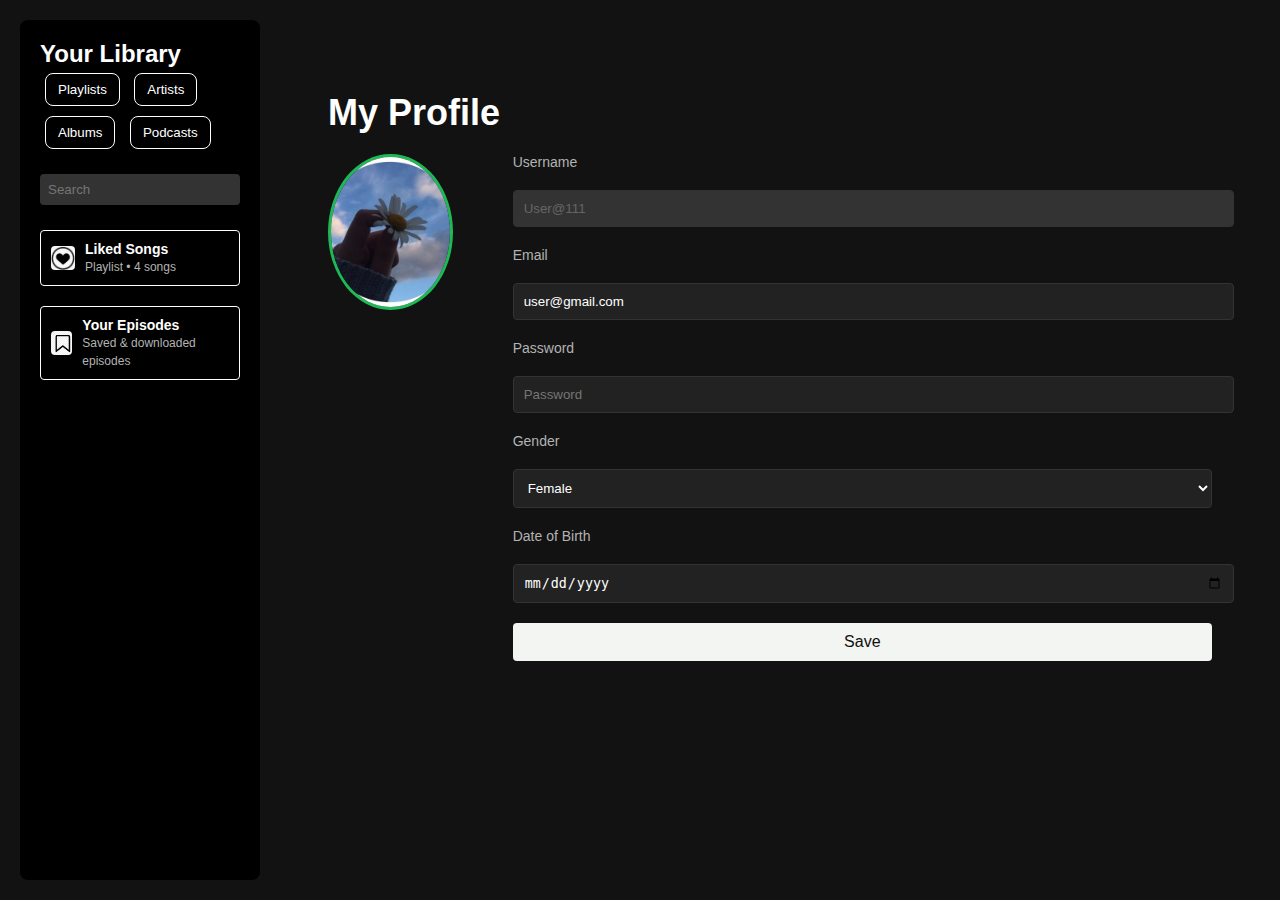
<file: library.html>
<!DOCTYPE html>
<html lang="en">
<head>
    <meta charset="UTF-8">
    <meta name="viewport" content="width=device-width, initial-scale=1.0">
    <title>Your Library Section with Output</title>
    <link rel="stylesheet" href="library_css.css">
</head>
<body>
    <div class="container">

        <div class="library-section">
            <h2>Your Library</h2>
            <div class="library-menu">
                <button class="menu-button">Playlists</button>
                <button class="menu-button" onclick="showArtists()">Artists</button>
                <button class="menu-button">Albums</button>
                <button class="menu-button">Podcasts</button>
            </div>
            <input type="text" class="search" placeholder="Search">
            
            <div class="library-list">
                <div class="library-item" onclick="showLikedSongs()">
                    <div class="icon liked-songs"></div>
                    <div class="text">
                        <p>Liked Songs</p>
                        <span>Playlist • 4 songs</span>
                    </div>
                </div>


                
                <div class="library-item">
                    <div class="icon episodes"></div>
                    <div class="text">
                        <p>Your Episodes</p>
                        <span>Saved & downloaded episodes</span>
                    </div>
                </div>
            </div>
        </div>


        <div class="output-section" id="outputSection">
            <iframe src="myprofile.html" id="outputIframe" frameborder="0" style="width:100%; height:100%;"></iframe>
        </div>


        <div class="liked-songs-list" id="likedSongsList">
            <h3>Liked Songs</h3>
            <ul>
                <li>
                    <img src="song1.jpg" alt="Album Cover 1" class="album-cover">
                    <div class="song-info">
                        <p>Every Summertime - NIKI</p>
                        <span>Single</span>
                    </div>
                </li>
                <li>
                    <img src="song2.jpg" alt="Album Cover 2" class="album-cover">
                    <div class="song-info">
                        <p>Timeless - The Weeknd, Playboi Carti</p>
                        <span>Single</span>
                    </div>
                </li>
                <li>
                    <img src="song3.jpg" alt="Album Cover 3" class="album-cover">
                    <div class="song-info">
                        <p>Mafia - Travis Scott</p>
                        <span>Single</span>
                    </div>
                </li>
                <li>
                    <img src="song4.jpg" alt="Album Cover 4" class="album-cover">
                    <div class="song-info">
                        <p>Flaming Hot Cheetos - Clairo</p>
                        <span>Single</span>
                    </div>
                </li>

            </ul>
            <button onclick="hideLikedSongs()">Back</button>
        </div>
        <div class="artists-list" id="artistsList" style="display: none;">
            <h1>Artists</h1>
            <ul>
                <li>
                    <img src="artist-photo1.jpg" alt="Artist Photo 1" class="artist-photo">
                    <div class="artist-info">
                        <p>The Weeknd</p>
                    </div>
                </li>
                <li>
                    <img src="artist-photo2.jpg" alt="Artist Photo 2" class="artist-photo">
                    <div class="artist-info">
                        <p>Travis Scott</p>
                    </div>
                </li>
                <li>
                    <img src="artist-photo3.jpg" alt="Artist Photo 3" class="artist-photo">
                    <div class="artist-info">
                        <p>Harry Styles</p>
                    </div>
                </li>
                <li>
                    <img src="artist-photo4.jpg" alt="Artist Photo 4" class="artist-photo">
                    <div class="artist-info">
                        <p>Lana Del Rey</p>
                    </div>
                </li>

            </ul>
            <button onclick="hideArtists()">Back</button>
        </div>
    
    </div>


    
    <script src="library_script.js"></script>
</body>
</html>
</file>
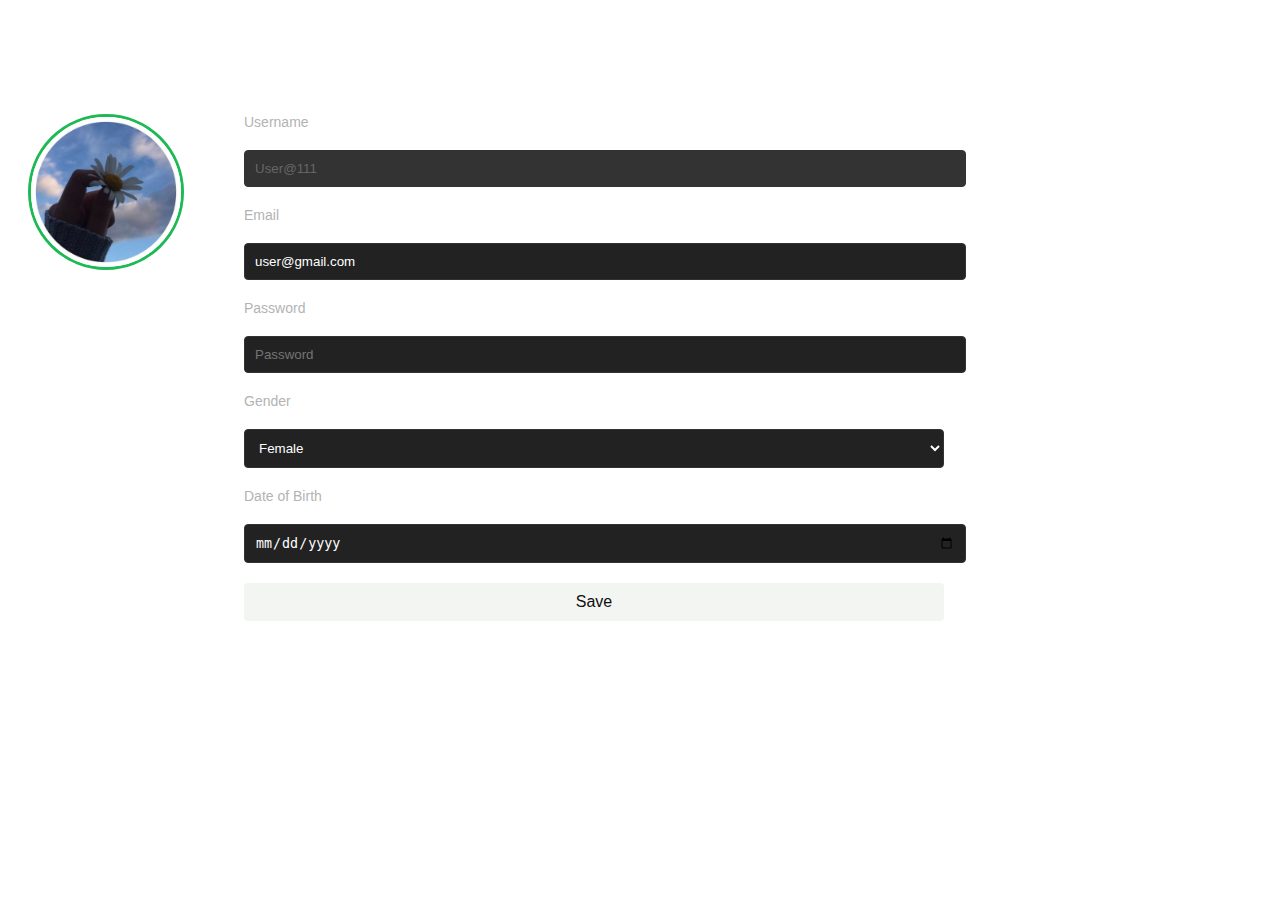
<file: myprofile.html>
<!DOCTYPE html>
<html lang="en">
<head>
    <meta charset="UTF-8">
    <meta name="viewport" content="width=device-width, initial-scale=1.0">
    <title>Edit Profile</title>
    <link rel="stylesheet" href="myprofilecss.css">
</head>
<body>
    <div class="content">
        <h1>My Profile</h1>
        <div class="profile-container">
            <!-- Profile Picture Section -->
            <div class="profile-picture">
                <img src="pfp.jpg" alt="Profile Picture">
            </div>
        <form class="profile-form">
            <label for="username">Username</label>
            <input type="text" id="username" placeholder="Username" disabled value="User@111">
    
            <label for="email">Email</label>
            <input type="email" id="email" placeholder="Email" value="user@gmail.com">
    
            <label for="password">Password</label>
            <input type="password" id="password" placeholder="Password">
    
            <label for="gender">Gender</label>
            <select id="gender">
                <option value="female" selected>Female</option>
                <option value="male">Male</option>
                <option value="other">Other</option>
            </select>
    
            <label for="dob">Date of Birth</label>
            <input type="date" id="dob" placeholder="dd-mm-yyyy">
    
            <button type="submit">Save</button>
        </form>
    </div>
    
</body>
</html>
</file>
<file: library_css.css>
* {
    margin: 0;
    padding: 0;
    box-sizing: border-box;
}

body, html {
    height: 100%;
    font-family: Arial, Helvetica, sans-serif;
    background-color: #121212;
    color: #ffffff;
}

.container {
    display: flex;
    height: 100vh;
    padding: 20px;
}

.library-section, .output-section, .liked-songs-list {
    padding: 20px;
    background-color: #000;
    color: #fff;
    border-radius: 8px;
}

.library-section {
    width: 240px;
    margin-right: 20px;
    
}

.library-item {
    display: flex;
    align-items: center;
    padding: 10px;
    margin: 5px 0; /* Adjusts spacing between items */
    border: 1px solid white; /* Adds the white border */
    border-radius: 8px; /* Optional: Rounds the corners */
    color: white; /* Ensures text color is white */
    cursor: pointer;
    transition: background-color 0.3s, transform 0.2s; /* Adds smooth hover effect */
}

.library-item:hover {
    background-color: rgba(255, 255, 255, 0.1); /* Slightly darkens background on hover */
    transform: scale(1.02); /* Optional: Slight zoom on hover */
}


.library-menu .menu-button {
    display: inline-flex;
    align-items: center;
    padding: 8px 12px;
    margin: 5px;
    border: 1px solid white; /* White border */
    border-radius: 8px; /* Rounded corners */
    color: white;
    background-color: transparent;
    cursor: pointer;
    transition: background-color 0.3s, transform 0.2s;
    text-align: center;
}

.library-menu .menu-button:hover {
    background-color: rgba(255, 255, 255, 0.1);
    transform: scale(1.02);
}

.search {
    width: 100%;
    padding: 8px;
    margin-top: 20px;
    margin-bottom: 20px;
    background-color: #333;
    color: #fff;
    border: none;
    border-radius: 4px;
}

.library-list {
    display: flex;
    flex-direction: column;
    gap: 10px;
}

.library-item {
    display: flex;
    align-items: center;
    gap: 10px;
    cursor: pointer;
    padding: 10px;
    border-radius: 4px;
    transition: background 0.2s ease;
}

.library-item:hover {
    background-color: #333;
}

.icon {
    width: 24px;
    height: 24px;
    background-color: #1ed760;
    border-radius: 4px;
}

.liked-songs {
    background-image: url('likedsong_icon.png');
    background-size: cover;
}

.episodes {
    background-image: url('episodes_icon.png');
    background-size: cover;
}

.text p {
    font-size: 14px;
    font-weight: bold;
}

.text span {
    font-size: 12px;
    color: #b3b3b3;
}

.output-section {
    flex: 1;
    background-color: #121212;
    display: block;
    overflow: hidden;
}
.output-section iframe {
    width: 100%;
    height: 100%;
    border: none;
}

.liked-songs-list {
    display: none; /* Hide by default */
    flex: 1;
    background-color: #121212;
}

.liked-songs-list h3 {
    margin-bottom: 10px;
}

.liked-songs-list ul {
    list-style-type: none;
    padding: 0;
}

.liked-songs-list li {
    display: flex;
    align-items: center;
    padding: 10px 0;
    border-bottom: 1px solid #333;
}

.album-cover {
    width: 50px; /* Adjust size as needed */
    height: 50px;
    border-radius: 4px;
    margin-right: 15px; /* Space between cover and song info */
}

.song-info p {
    font-size: 14px;
    font-weight: bold;
    margin: 0;
}

.song-info span {
    font-size: 12px;
    color: #b3b3b3;
}

.liked-songs-list button {
    margin-top: 20px;
    padding: 10px 20px;
    background-color: #1ed760;
    color: #ffffff;
    border: none;
    border-radius: 4px;
    cursor: pointer;
}

.liked-songs-list button:hover {
    background-color: #1db954;
}

.artists-list ul {
    list-style-type: none;
    padding: 40px;
}

.artists-list li {
    display: flex;
    align-items: center;
    padding: 30px 0;
    border-bottom: 1px solid #333;
}

.artist-photo {
    width: 85px; /* Adjust size as needed */
    height: 85px;
    border-radius: 50%; /* Make photos circular */
    margin-right: 20px;
}

.artist-info p {
    font-size: 30px;
    font-weight: bold;
    margin: 0;
}
.artists-list button {
    margin-top: 20px;
    padding: 10px 20px;
    background-color: #1ed760;
    color: #ffffff;
    border: none;
    border-radius: 4px;
    cursor: pointer;
}

.artists-list button:hover {
    background-color: #1db954;
}
</file>
<file: myprofilecss.css>
.content {
    flex: 1;
    display: flex;
    flex-direction: column;
    align-items: left;
    justify-content: center;
    padding: 20px;
}

.content h1 {
    font-size: 36px;
    margin-bottom: 20px;
    color: #ffffff;
    font-family: Arial, Helvetica, sans-serif;
}

.profile-container {
    display: flex;
    align-items:flex-start;
    gap: 60px; /* Space between profile picture and form */
}

.profile-picture {
    width: 150px;
    height: 150px;
    border-radius: 50%; /* Makes the image circular */
    overflow: hidden; /* Ensures image fits within circular container */
    border: 3px solid #1db954; /* Optional border color */
}

.profile-picture img {
    width: 100%;
    height: 100%;
    object-fit: cover;
}

.profile-form {
    display: flex;
    flex-direction: column;
    width: 100%;
    max-width: 700px;
    gap: 20px;
}

.profile-form label {
    text-align: left;
    font-size: 14px;
    color: #b3b3b3;
    font-family: Arial, Helvetica, sans-serif;
}

.profile-form input,
.profile-form select {
    padding: 10px;
    border: 1px solid #333333;
    border-radius: 4px;
    background-color: #222222;
    color: #ffffff;
    width: 100%;
}

.profile-form input[disabled] {
    background-color: #333333;
    color: #666666;
}

.profile-form button {
    padding: 10px;
    border: none;
    border-radius: 4px;
    background-color: #f3f5f3;
    color: #100f0f;
    font-size: 16px;
    cursor: pointer;
}

.profile-form button:hover {
    background-color: #dae3e3;
}
</file>
